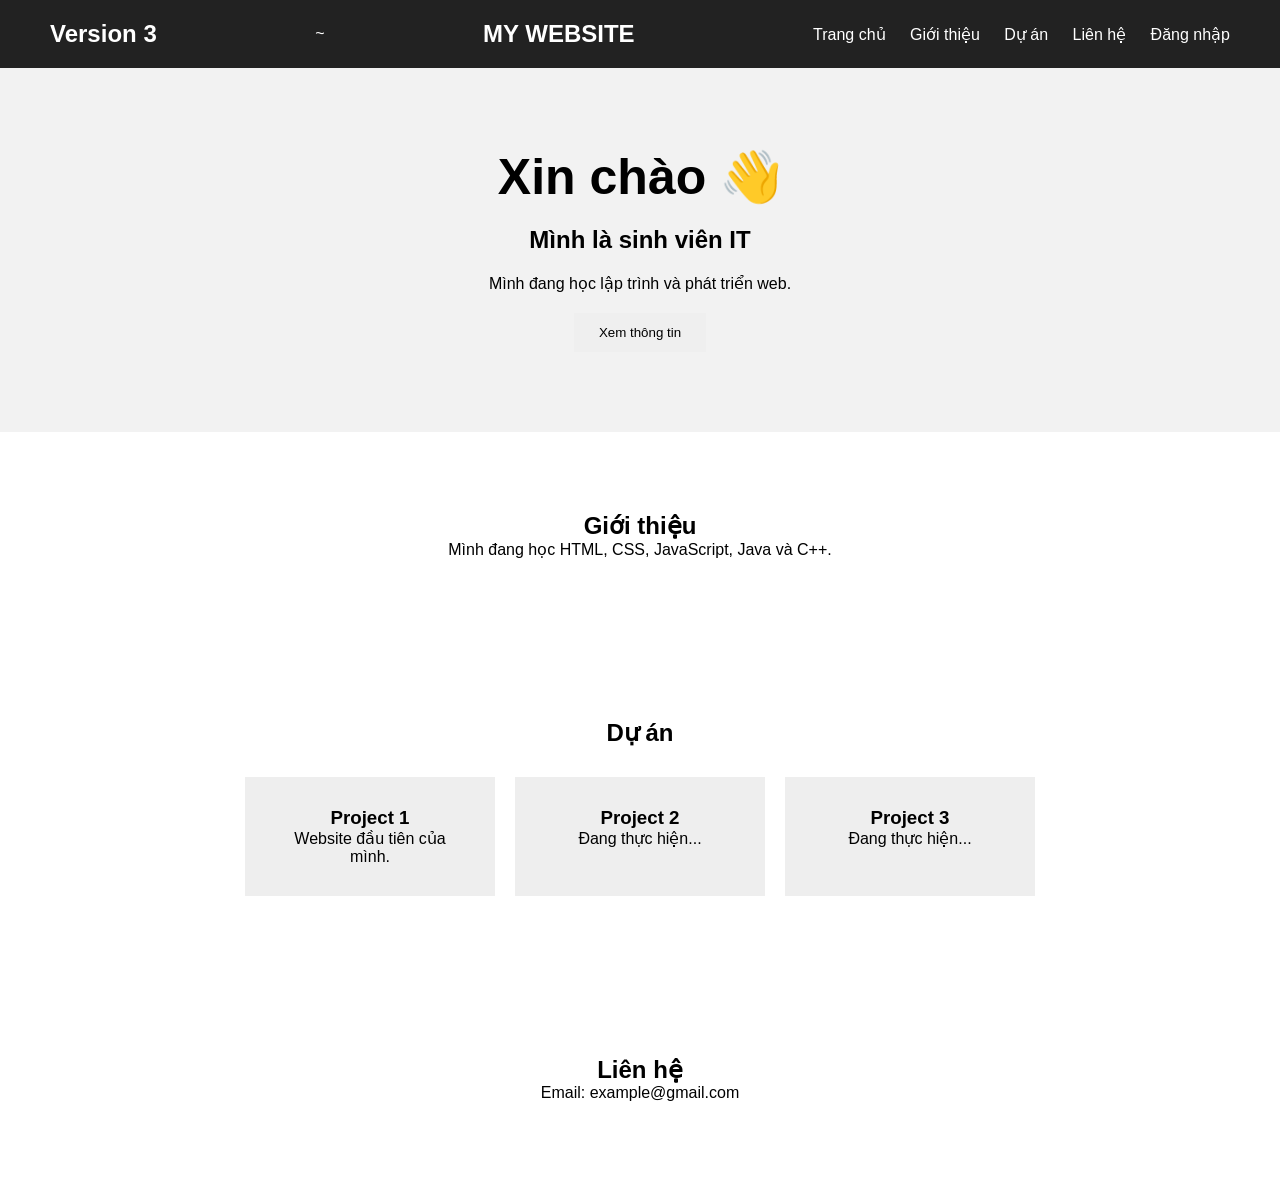
<file: index.html>
<!DOCTYPE html>
<html lang="vi">

<head>
    <meta charset="UTF-8">
    <meta name="viewport" content="width=device-width, initial-scale=1.0">

    <title>Website của tôi</title>

    <link rel="stylesheet" href="style.css">
</head>

<body>

    <header>
        <h2>Version 3</h2>~
        <h2>MY WEBSITE</h2>

        <nav>
            <a href="#home">Trang chủ</a>
            <a href="#about">Giới thiệu</a>
            <a href="#project">Dự án</a>
            <a href="#contact">Liên hệ</a>
            <a href="login.html">Đăng nhập</a>
        </nav>
    </header>


    <section id="home">

        <h1>Xin chào 👋</h1>

        <h2>Mình là sinh viên IT</h2>

        <p>
            Mình đang học lập trình và phát triển web.
        </p>

        <button onclick="showInfo()">
            Xem thông tin
        </button>

    </section>


    <section id="about">

        <h2>Giới thiệu</h2>

        <p>
            Mình đang học HTML, CSS, JavaScript,
            Java và C++.
        </p>

    </section>


    <section id="project">

        <h2>Dự án</h2>

        <div class="projects">

            <div class="project">
                <h3>Project 1</h3>
                <p>Website đầu tiên của mình.</p>
            </div>

            <div class="project">
                <h3>Project 2</h3>
                <p>Đang thực hiện...</p>
            </div>

            <div class="project">
                <h3>Project 3</h3>
                <p>Đang thực hiện...</p>
            </div>

        </div>

    </section>


    <section id="contact">

        <h2>Liên hệ</h2>

        <p>Email: example@gmail.com</p>

    </section>


    <script src="script.js"></script>

</body>

</html>
</file>
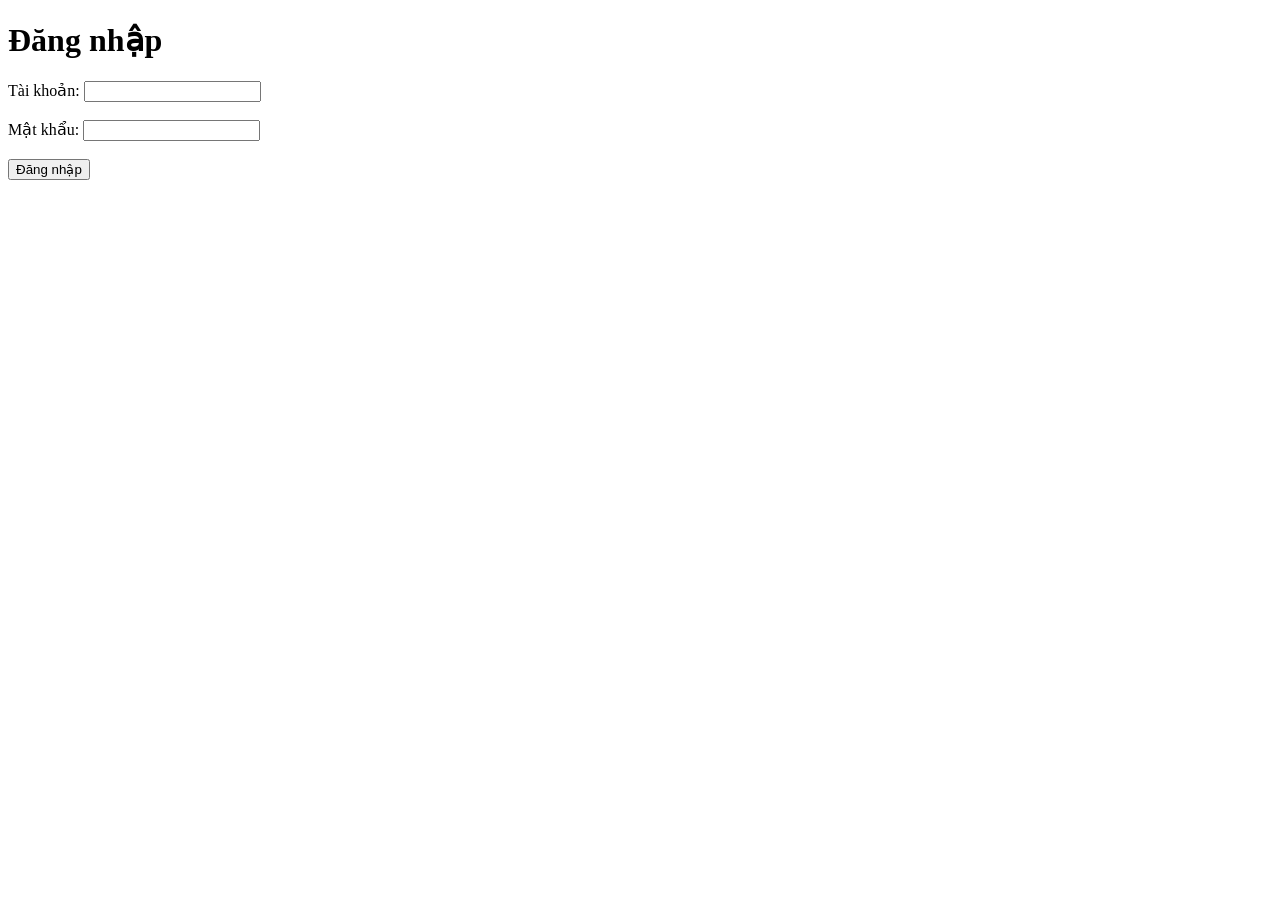
<file: login.html>
<!DOCTYPE html>
<html lang="vi">
<head>
    <meta charset="UTF-8">
    <title>Đăng nhập</title>
</head>

<body>

    <h1>Đăng nhập</h1>

    <form action="login.php" method="POST">

        <label>Tài khoản:</label>
        <input type="text" name="username">

        <br><br>

        <label>Mật khẩu:</label>
        <input type="password" name="password">

        <br><br>

        <button type="submit">Đăng nhập</button>

    </form>

</body>
</html>
</file>
<file: style.css>
* {
    margin: 0;
    padding: 0;
    box-sizing: border-box;
}

body {
    font-family: Arial, sans-serif;
}

header {
    display: flex;
    justify-content: space-between;
    align-items: center;

    padding: 20px 50px;

    background-color: #222;
    color: white;
}

nav a {
    color: white;
    text-decoration: none;
    margin-left: 20px;
}

section {
    padding: 80px 50px;
    text-align: center;
}

#home {
    background-color: #f2f2f2;
}

#home h1 {
    font-size: 50px;
    margin-bottom: 20px;
}

#home p {
    margin: 20px 0;
}

button {
    padding: 12px 25px;
    border: none;
    cursor: pointer;
}

.projects {
    display: flex;
    justify-content: center;
    gap: 20px;

    margin-top: 30px;
}

.project {
    width: 250px;
    padding: 30px;

    background-color: #eee;
}
</file>
